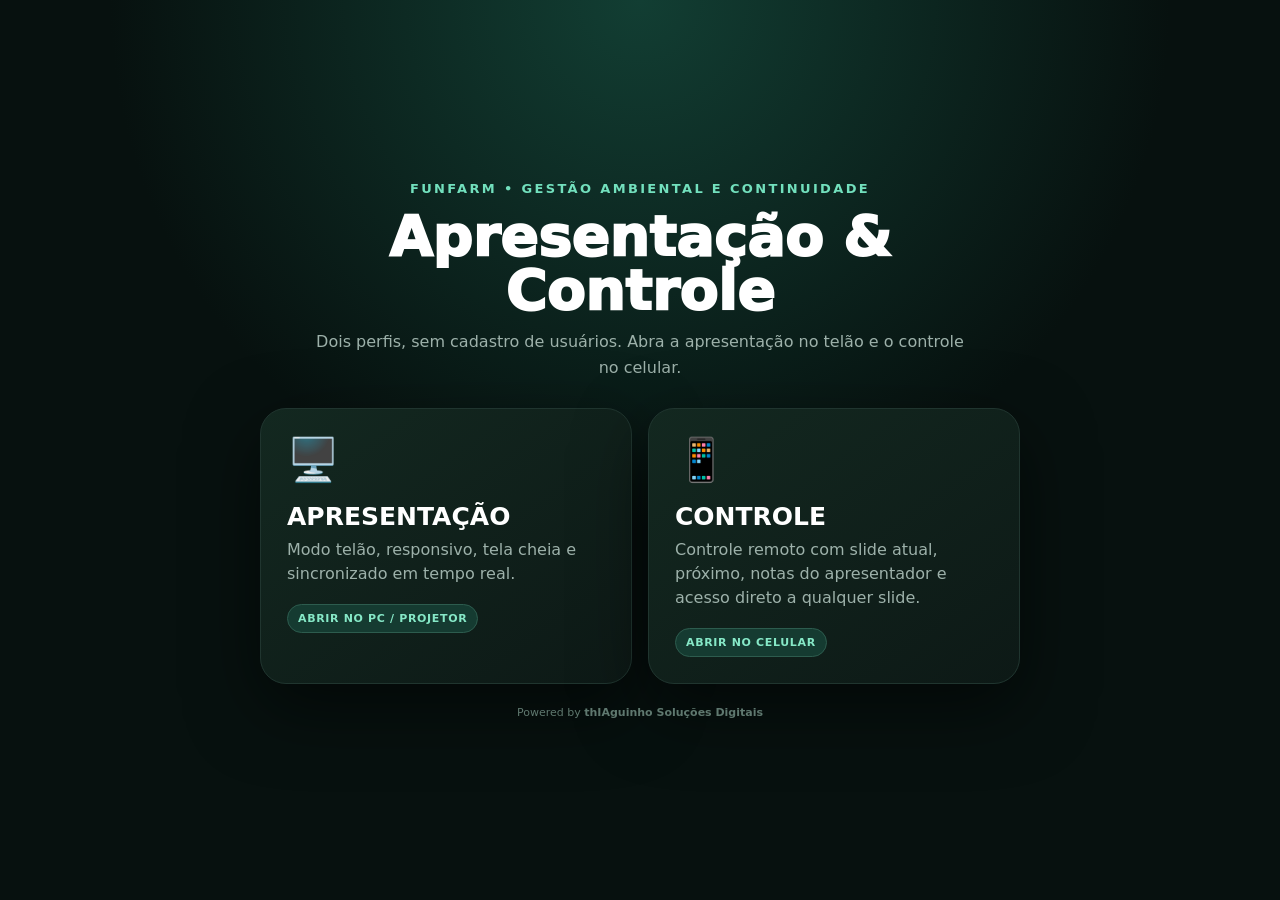
<file: index.html>
<!doctype html>
<html lang="pt-BR">
<head>
<meta charset="utf-8">
<meta name="viewport" content="width=device-width,initial-scale=1,viewport-fit=cover">
<meta name="theme-color" content="#0B3D33">
<title>FUNFARM • Apresentação e Controle</title>
<style>
:root{--g:#28b487;--g2:#0b3d33;--bg:#07110f;--card:#10201c;--mut:#9db1aa;--line:#20352f}
*{box-sizing:border-box}body{margin:0;min-height:100dvh;background:radial-gradient(circle at 50% 0,#123e33 0,#07110f 48%);color:#fff;font-family:Inter,system-ui,-apple-system,Segoe UI,sans-serif;display:grid;place-items:center;padding:20px}.wrap{width:min(760px,100%)}.brand{font-size:13px;letter-spacing:.18em;font-weight:900;color:#72e0bd;text-align:center}.title{font-size:clamp(30px,8vw,56px);font-weight:950;line-height:.98;text-align:center;margin:14px 0 10px}.sub{color:var(--mut);text-align:center;line-height:1.6;margin:0 auto 28px;max-width:650px}.grid{display:grid;grid-template-columns:repeat(2,minmax(0,1fr));gap:16px}.card{display:block;text-decoration:none;color:#fff;background:linear-gradient(145deg,#132820,#0d1916);border:1px solid var(--line);border-radius:26px;padding:26px;min-height:220px;box-shadow:0 24px 70px #0008;transition:.2s}.card:hover{transform:translateY(-3px);border-color:#3b806c}.ico{font-size:42px}.card h2{font-size:25px;margin:18px 0 7px}.card p{color:var(--mut);line-height:1.5;margin:0}.tag{display:inline-block;margin-top:18px;background:#153b31;color:#86e8c7;border:1px solid #2d5c4e;border-radius:999px;padding:7px 10px;font-size:11px;font-weight:900;letter-spacing:.06em}.foot{text-align:center;color:#5f786f;font-size:11px;margin-top:22px}@media(max-width:640px){.grid{grid-template-columns:1fr}.card{min-height:180px}}
</style>
</head>
<body>
<div class="wrap">
<div class="brand">FUNFARM • GESTÃO AMBIENTAL E CONTINUIDADE</div>
<div class="title">Apresentação & Controle</div>
<p class="sub">Dois perfis, sem cadastro de usuários. Abra a apresentação no telão e o controle no celular.</p>
<div class="grid">
<a class="card" id="openPresentation" href="apresentacao.html"><div class="ico">🖥️</div><h2>APRESENTAÇÃO</h2><p>Modo telão, responsivo, tela cheia e sincronizado em tempo real.</p><span class="tag">ABRIR NO PC / PROJETOR</span></a>
<a class="card" id="openControl" href="controle.html"><div class="ico">📱</div><h2>CONTROLE</h2><p>Controle remoto com slide atual, próximo, notas do apresentador e acesso direto a qualquer slide.</p><span class="tag">ABRIR NO CELULAR</span></a>
</div>
<div class="foot">Powered by <b>thIAguinho Soluções Digitais</b></div>
</div>
<script>
const qs=location.search;
document.getElementById('openPresentation').href='apresentacao.html'+qs;
document.getElementById('openControl').href='controle.html'+qs;
</script>
<script>if('serviceWorker' in navigator)navigator.serviceWorker.register('sw.js').catch(()=>{});</script>
</body></html>
</file>
